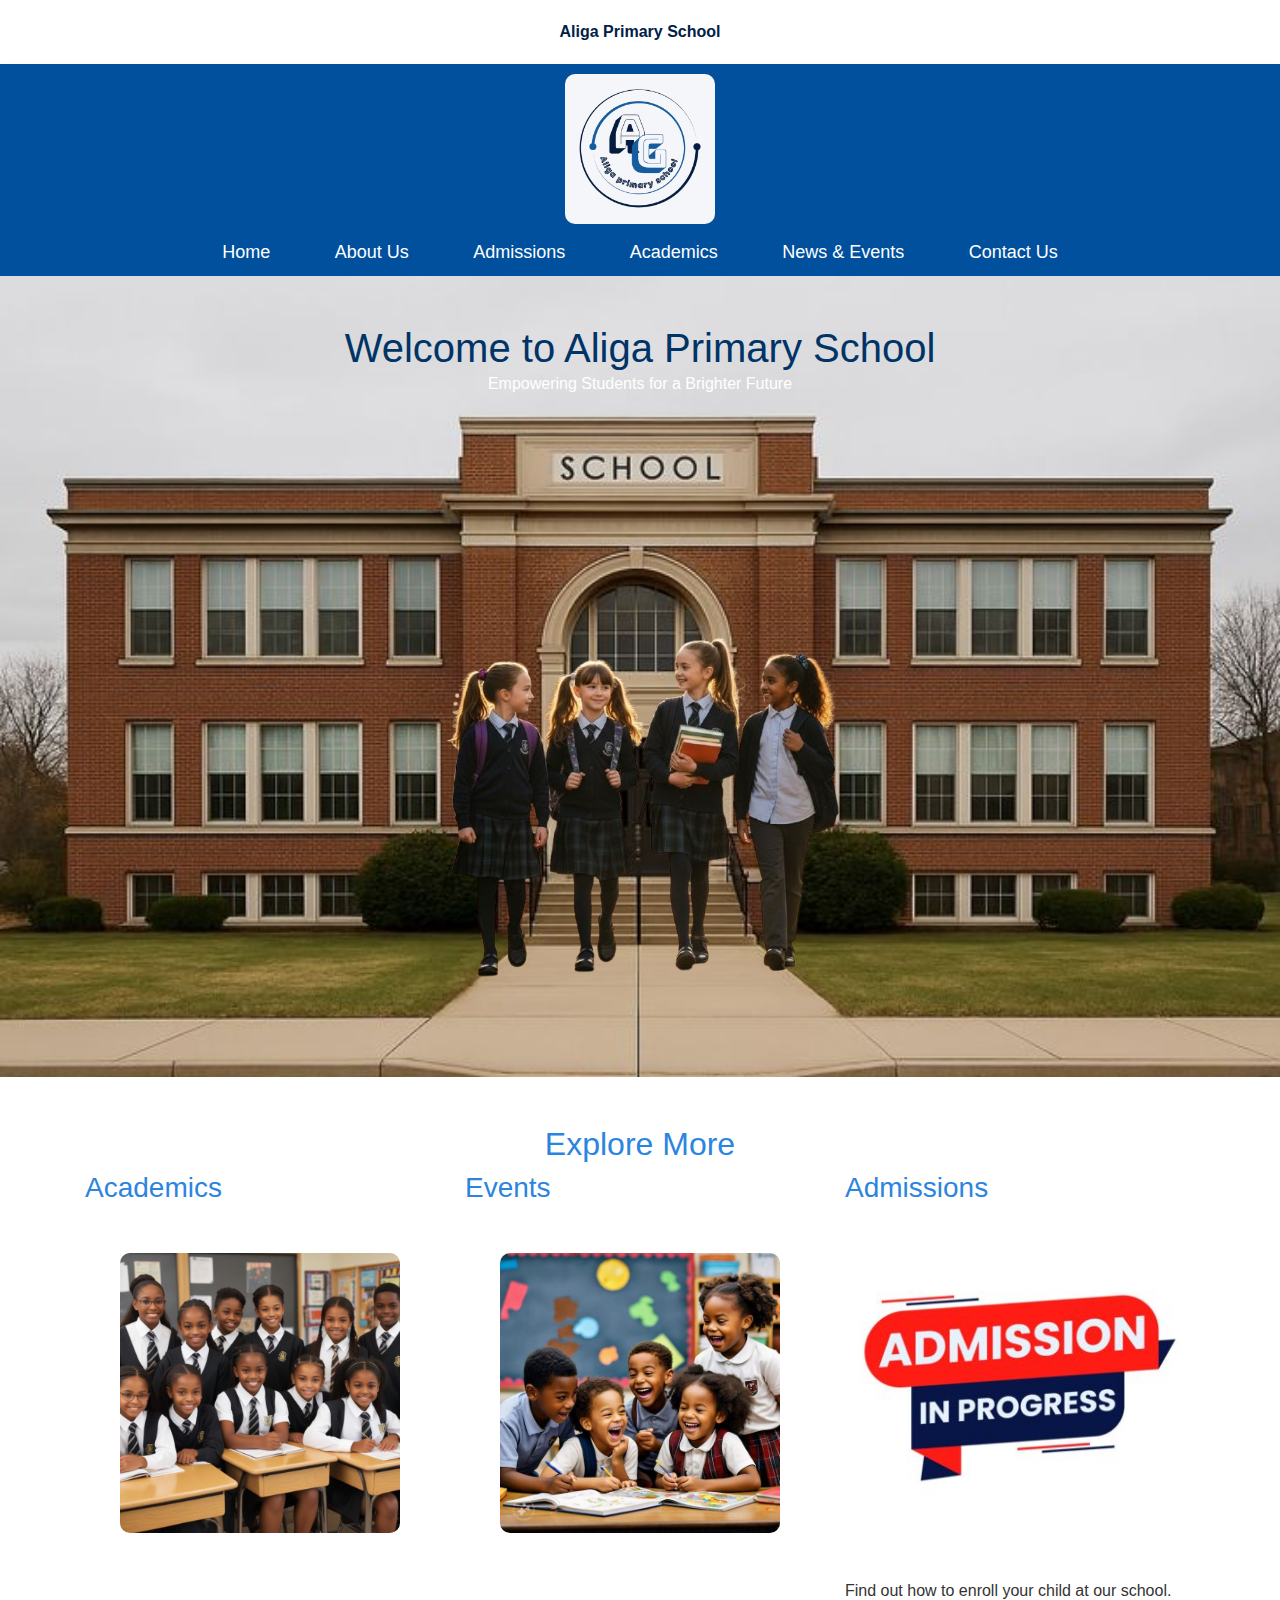
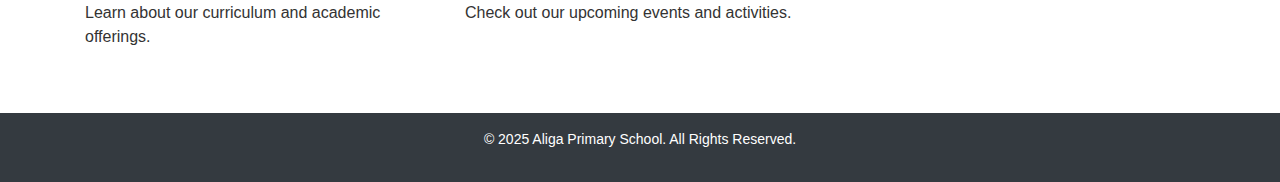
<file: index.html>
<!DOCTYPE html>
<html lang="en">
<head>
    <meta charset="UTF-8">
    <meta name="viewport" content="width=device-width, initial-scale=1.0">
    <title> Welcome to Aliga Primary School</title>
    <link rel="stylesheet" href="https://stackpath.bootstrapcdn.com/bootstrap/4.5.2/css/bootstrap.min.css">
    <link rel="stylesheet"href="style.css">
    <!-- Inline style removed for consistency; all styles in style.css -->
</head>
<body>
    <header>
  <a > <strong>Aliga Primary School</strong></a>
    </header>
    <nav>
        <img src="Images/Logo.png" alt="Aliga Primary School Logo" class="logo">
        <a href="index.html">Home</a>
        <a href="about.html">About Us</a>
        <a href="admissions.html">Admissions</a>
        <a href="academics.html">Academics</a>
        <a href="events.html">News & Events</a>
        <a href="contact.html">Contact Us</a>
    </nav>
     <section class="hero bg-primary text-white text-center py-5">
        <h1>Welcome to Aliga Primary School</h1>
        <p>Empowering Students for a Brighter Future</p>
         <img src="Images/welcoming.png" alt="Welcoming Image" class="img-fluid">
    </section>
     <div class="container my-5">
        <h2 class="text-center">Explore More</h2>
        <div class="row">
            <div class="col-md-4">
                <h3>Academics</h3>
                 <!-- Carousel Section -->
    <div id="photoCarousel" class="carousel slide my-5" data-ride="carousel">
        <div class="carousel-inner">
            <div class="carousel-item active">
                <img src="Images/academics.jpeg" class="d-block w-100" alt="First Photo">
            </div>
            <div class="carousel-item">
                <img src="Images/events (2).jpeg" class="d-block w-100" alt="Second Photo">
            </div>
             <div class="carousel-item">
                <img src="Images/Anual.jpeg" class="d-block w-100" alt="Third Photo">
            </div>
             <div class="carousel-item">
                <img src="Images/sci.jpeg" class="d-block w-100" alt="Fouth Photo">
            </div>
        </div>
        <a class="carousel-control-prev" href="#photoCarousel" role="button" data-slide="prev">
            <span class="carousel-control-prev-icon" aria-hidden="true"></span>
            <span class="sr-only">Previous</span>
        </a>
        <a class="carousel-control-next" href="#photoCarousel" role="button" data-slide="next">
            <span class="carousel-control-next-icon" aria-hidden="true"></span>
            <span class="sr-only">Next</span>
        </a>
    </div>
                <p>Learn about our curriculum and academic offerings.</p>
            </div>
            <div class="col-md-4">
                <h3>Events</h3>
                 <!-- Carousel Section -->
    <div id="photoCarousel" class="carousel slide my-5" data-ride="carousel">
        <div class="carousel-inner">
            <div class="carousel-item active">
                <img src="Images/Art.jpeg" class="d-block w-100" alt="First Photo">
            </div>
            <div class="carousel-item">
                <img src="Images/sports.jpeg" class="d-block w-100" alt="Second Photo">
            </div>
            <div class="carousel-item">
                <img src="Images/fouth.jpg" class="d-block w-100" alt="Thrid Photo">
                <div class="carousel-item">
                <img src="Images/third.jpg" class="d-block w-100" alt=" Fouth Photo">
            </div>
            </div>
        </div>
        <a class="carousel-control-prev" href="#photoCarousel" role="button" data-slide="prev">
            <span class="carousel-control-prev-icon" aria-hidden="true"></span>
            <span class="sr-only">Previous</span>
        </a>
        <a class="carousel-control-next" href="#photoCarousel" role="button" data-slide="next">
            <span class="carousel-control-next-icon" aria-hidden="true"></span>
            <span class="sr-only">Next</span>
        </a>
    </div>
                <p>Check out our upcoming events and activities.</p>
            </div>
            <div class="col-md-4">
                <h3>Admissions</h3>
                <img src="Images/admission.jpeg" alt="admission" class="img-fluid mb-3">
                <p>Find out how to enroll your child at our school.</p>
            </div>
        </div>
    </div>

    <footer class="bg-dark text-white text-center py-3">
        <p>&copy; 2025 Aliga Primary School. All Rights Reserved.</p>
    </footer>

    <script src="https://code.jquery.com/jquery-3.5.1.slim.min.js"></script>
    <script src="https://cdn.jsdelivr.net/npm/@popperjs/core@2.9.2/dist/umd/popper.min.js"></script>
    <script src="https://stackpath.bootstrapcdn.com/bootstrap/4.5.2/js/bootstrap.min.js"></script>
</body>
</html>
</file>
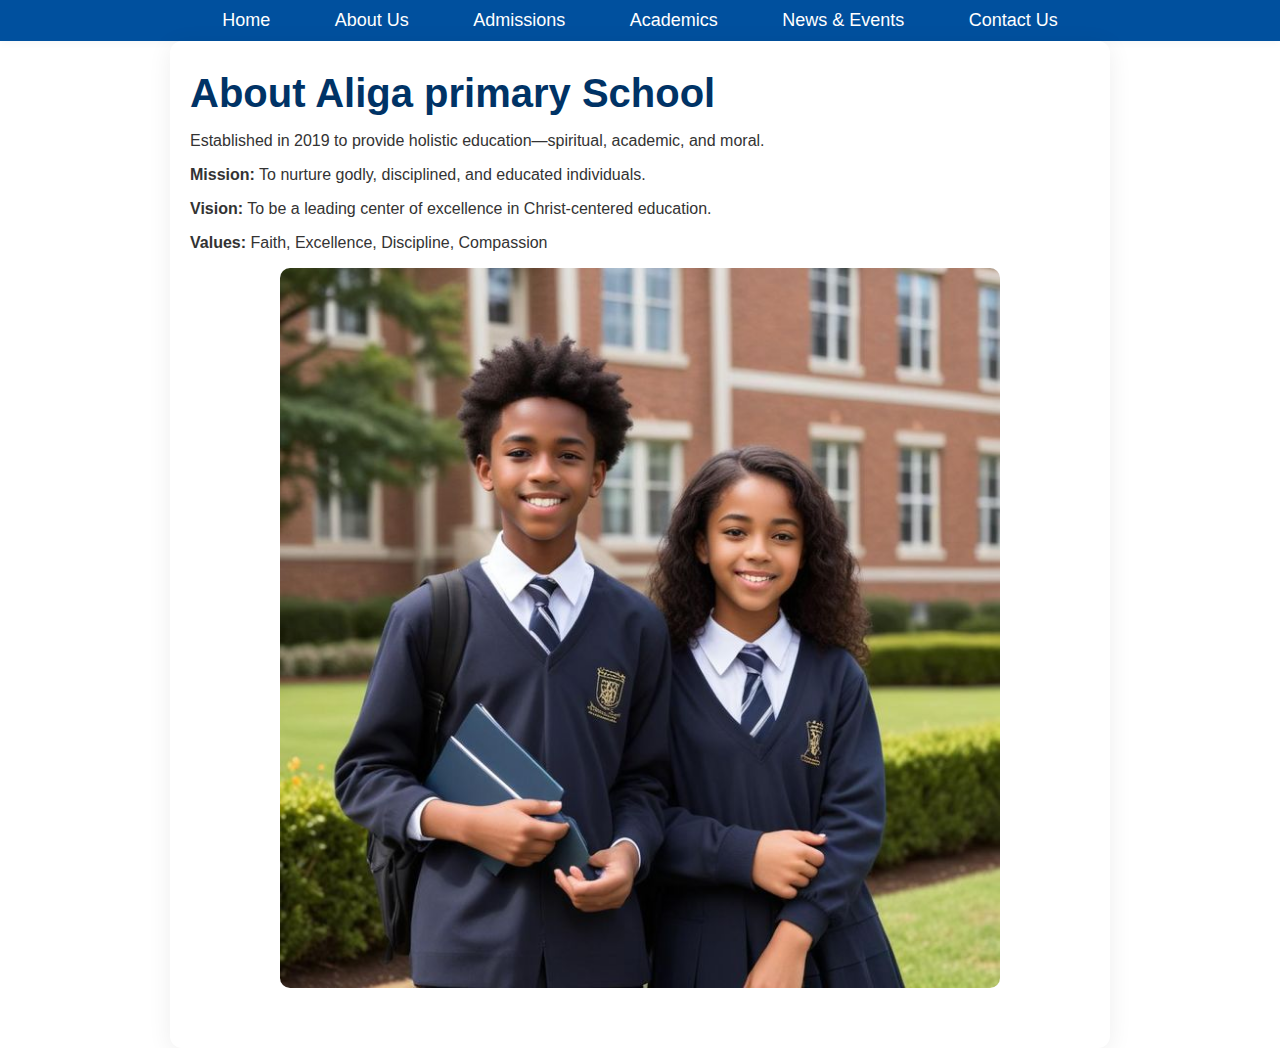
<file: about.html>
<!DOCTYPE html>
<html lang="en">
<head>
    <meta charset="UTF-8">
    <meta name="viewport" content="width=device-width, initial-scale=1.0">
    <title>About Us</title>
    <link rel="stylesheet"href="style.css">
</head>
<body>
    <nav>
        <a href="index.html">Home</a>
        <a href="about.html">About Us</a>
        <a href="admissions.html">Admissions</a>
        <a href="academics.html">Academics</a>
        <a href="events.html">News & Events</a>
        <a href="contact.html">Contact Us</a>
    </nav>
    <main>
        <h1>About Aliga primary School</h1>
        <p>Established in 2019 to provide holistic education—spiritual, academic, and moral.</p>
        <p><strong>Mission:</strong> To nurture godly, disciplined, and educated individuals.</p>
        <p><strong>Vision:</strong> To be a leading center of excellence in Christ-centered education.</p>
        <p><strong>Values:</strong> Faith, Excellence, Discipline, Compassion</p>
        <img src="Images/students.jpeg" alt="Students" width="80%" />
    </main>
</body>
</html>
</file>
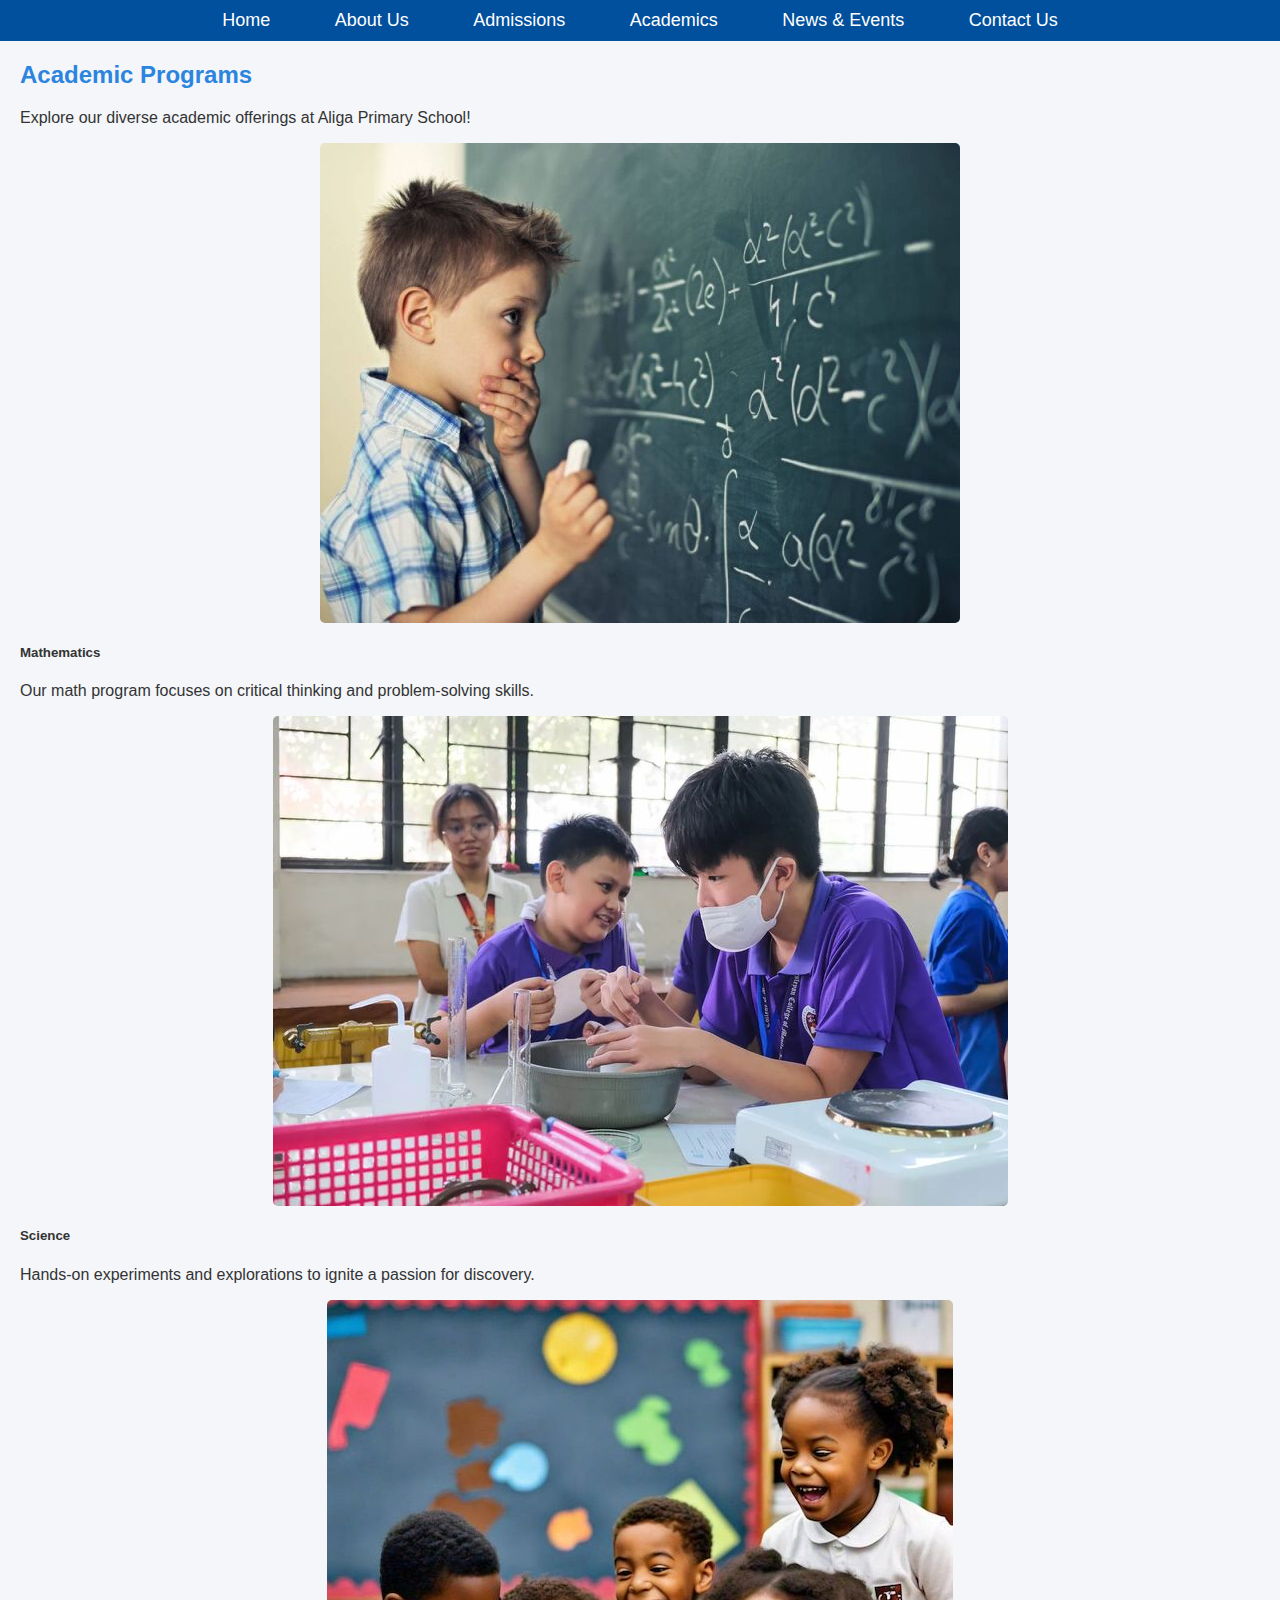
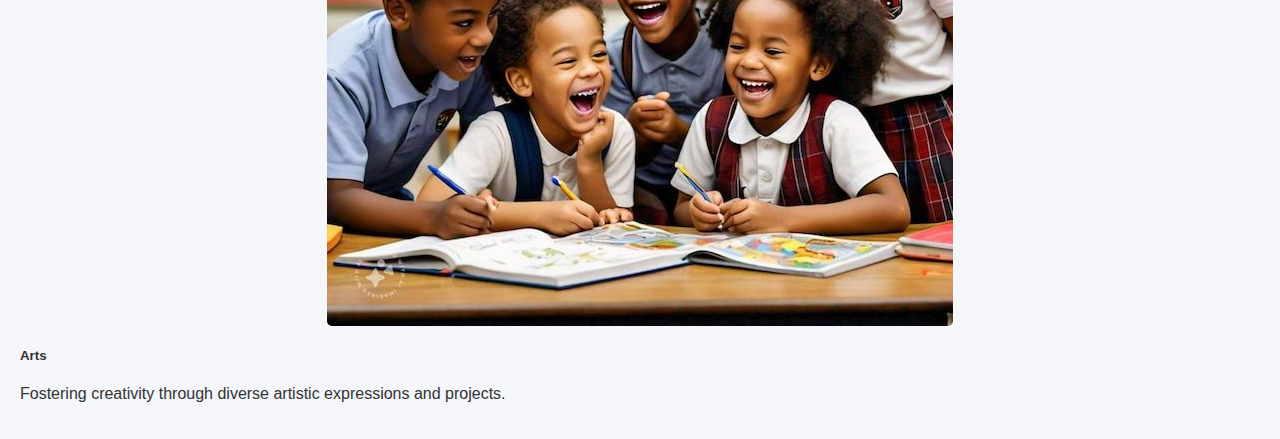
<file: academics.html>
<!DOCTYPE html>
<html lang="en">
<head>
    <meta charset="UTF-8">
    <meta name="viewport" content="width=device-width, initial-scale=1.0">
    <title>Academics</title>
    <link rel="stylesheet"href="style.css">
</head>
<body>
    <nav>
        <a href="index.html">Home</a>
        <a href="about.html">About Us</a>
        <a href="admissions.html">Admissions</a>
        <a href="academics.html">Academics</a>
        <a href="events.html">News & Events</a>
        <a href="contact.html">Contact Us</a>
    </nav>
   <section id="academic" class="py-5 text-center">
    <div class="container">
        <h2 class="display-4">Academic Programs</h2>
        <p>Explore our diverse academic offerings at Aliga Primary School!</p>

        <div class="row">
            <!-- Program 1 -->
            <div class="col-md-4 mb-4">
                <div class="card">
                    <img src="Images/Maths.jpeg" alt="Math Program" class="card-img-top"> <!-- Image for the program -->
                    <div class="card-body">
                        <h5 class="card-title">Mathematics</h5>
                        <p class="card-text">Our math program focuses on critical thinking and problem-solving skills.</p>
                    </div>
                </div>
            </div>

            <!-- Program 2 -->
            <div class="col-md-4 mb-4">
                <div class="card">
                    <img src="Images/sci.jpeg" alt="Science Program" class="card-img-top"> <!-- Image for the program -->
                    <div class="card-body">
                        <h5 class="card-title">Science</h5>
                        <p class="card-text">Hands-on experiments and explorations to ignite a passion for discovery.</p>
                    </div>
                </div>
            </div>

            <!-- Program 3 -->
            <div class="col-md-4 mb-4">
                <div class="card">
                    <img src="Images/Art.jpeg" alt="Arts Program" class="card-img-top"> <!-- Image for the program -->
                    <div class="card-body">
                        <h5 class="card-title">Arts</h5>
                        <p class="card-text">Fostering creativity through diverse artistic expressions and projects.</p>
                    </div>
                </div>
            </div>
        </div>
    </div>
</section>
</file>
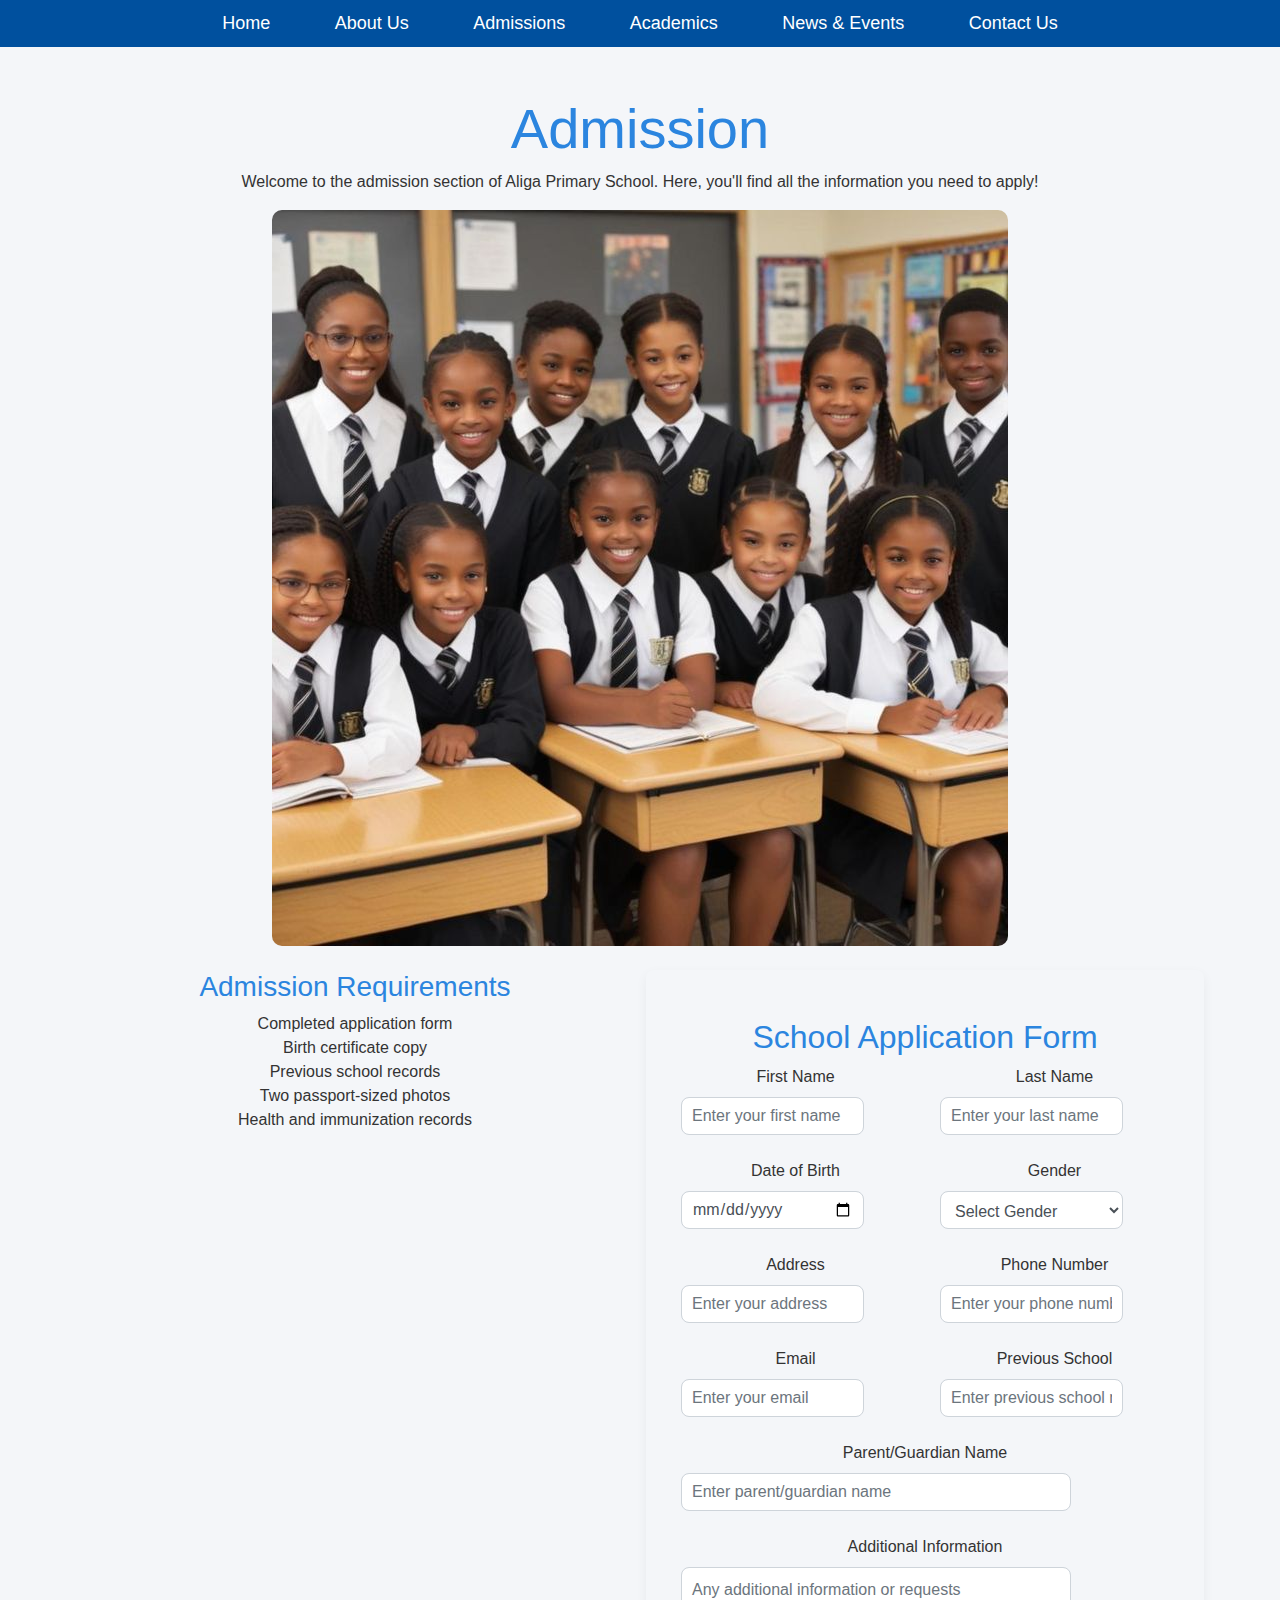
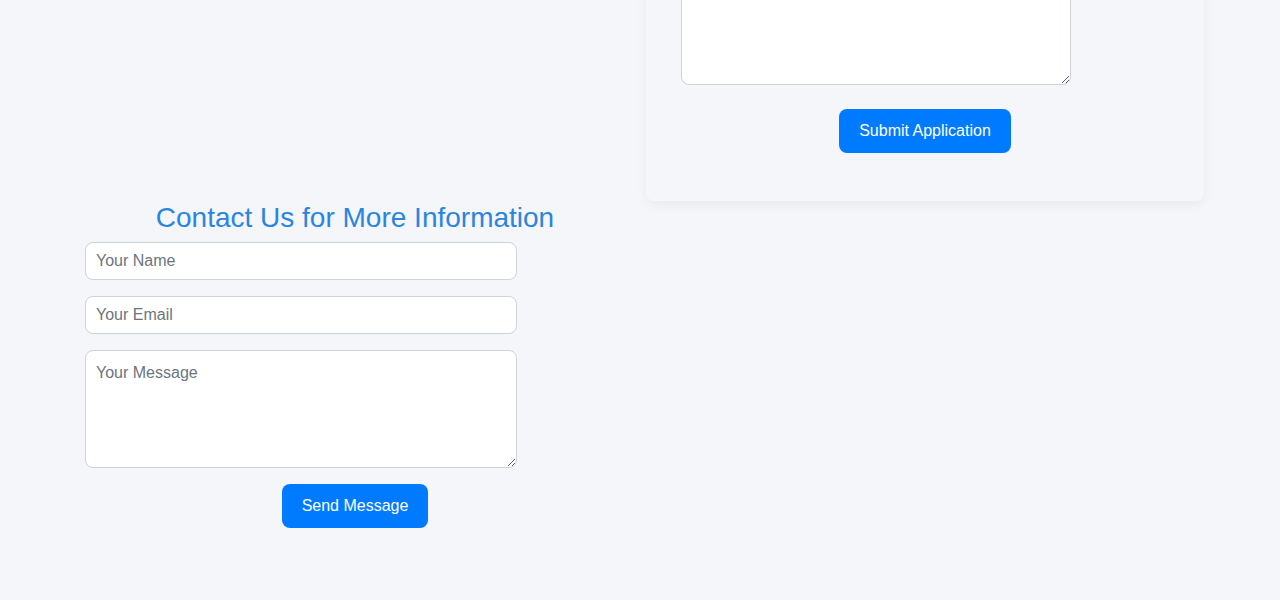
<file: admissions.html>
<!DOCTYPE html>
<html lang="en">
<head>
    <meta charset="UTF-8">
    <meta name="viewport" content="width=device-width, initial-scale=1.0">
    <link rel="stylesheet" href="https://stackpath.bootstrapcdn.com/bootstrap/4.5.2/css/bootstrap.min.css">
    <title>Admissions</title>
    <link rel="stylesheet"href="style.css">
</head>
<body>
    <nav>
        <a href="index.html">Home</a>
        <a href="about.html">About Us</a>
        <a href="admissions.html">Admissions</a>
        <a href="academics.html">Academics</a>
        <a href="events.html">News & Events</a>
        <a href="contact.html">Contact Us</a>
    </nav>
    <section id="admission" class="py-5 text-center">
        <div class="container">
            <h2 class="display-4">Admission</h2>
            <p>Welcome to the admission section of Aliga Primary School. Here, you'll find all the information you need to apply!</p>
             <image src="Images/academics.jpeg" alt="Admission Image" class="img-fluid mb-4">
            <div class="row">
                <div class="col-md-6 mb-4">
                    <h3>Admission Requirements</h3>
                    <ul class="list-unstyled">
                        <li>Completed application form</li>
                        <li>Birth certificate copy</li>
                        <li>Previous school records</li>
                        <li>Two passport-sized photos</li>
                        <li>Health and immunization records</li>
                    </ul>
                </div>
     <section id="application" class="py-5">
        <div class="container">
            <h2 class="text-center">School Application Form</h2>
            <form>
                <div class="row">
                    <div class="col-md-6 mb-4">
                        <label for="firstName">First Name</label>
                        <input type="text" class="form-control" id="firstName" placeholder="Enter your first name" required>
                    </div>

                    <div class="col-md-6 mb-4">
                        <label for="lastName">Last Name</label>
                        <input type="text" class="form-control" id="lastName" placeholder="Enter your last name" required>
                    </div>
                </div>

                <div class="row">
                    <div class="col-md-6 mb-4">
                        <label for="dateOfBirth">Date of Birth</label>
                        <input type="date" class="form-control" id="dateOfBirth" required>
                    </div>

                    <div class="col-md-6 mb-4">
                        <label for="gender">Gender</label>
                        <select class="form-control" id="gender" required>
                            <option value="">Select Gender</option>
                            <option value="male">Male</option>
                            <option value="female">Female</option>
                            <option value="other">Other</option>
                        </select>
                    </div>
                </div>

                <div class="row">
                    <div class="col-md-6 mb-4">
                        <label for="address">Address</label>
                        <input type="text" class="form-control" id="address" placeholder="Enter your address" required>
                    </div>

                    <div class="col-md-6 mb-4">
                        <label for="phone">Phone Number</label>
                        <input type="tel" class="form-control" id="phone" placeholder="Enter your phone number" required>
                    </div>
                </div>

                <div class="row">
                    <div class="col-md-6 mb-4">
                        <label for="email">Email</label>
                        <input type="email" class="form-control" id="email" placeholder="Enter your email" required>
                    </div>

                    <div class="col-md-6 mb-4">
                        <label for="previousSchool">Previous School</label>
                        <input type="text" class="form-control" id="previousSchool" placeholder="Enter previous school name" required>
                    </div>
                </div>

                <div class="row">
                    <div class="col-md-12 mb-4">
                        <label for="parentName">Parent/Guardian Name</label>
                        <input type="text" class="form-control" id="parentName" placeholder="Enter parent/guardian name" required>
                    </div>
                </div>

                <div class="row">
                    <div class="col-md-12 mb-4">
                        <label for="message">Additional Information</label>
                        <textarea class="form-control" id="message" rows="4" placeholder="Any additional information or requests"></textarea>
                    </div>
                </div>

                <div class="text-center">
                    <button type="submit" class="btn btn-primary">Submit Application</button>
                </div>
            </form>
        </div>
    </section>

    <script src="https://code.jquery.com/jquery-3.5.1.slim.min.js"></script>
    <script src="https://cdn.jsdelivr.net/npm/@popperjs/core@2.9.2/dist/umd/popper.min.js"></script>
    <script src="https://stackpath.bootstrapcdn.com/bootstrap/4.5.2/js/bootstrap.min.js"></script>
</body>
</html>
     <div class="col-md-6 mb-4">
                    <h3>Contact Us for More Information</h3>
                    <form>
                        <div class="form-group">
                            <input type="text" class="form-control" placeholder="Your Name" required>
                        </div>
                        <div class="form-group">
                            <input type="email" class="form-control" placeholder="Your Email" required>
                        </div>
                        <div class="form-group">
                            <textarea class="form-control" rows="4" placeholder="Your Message" required></textarea>
                        </div>
                        <button type="submit" class="btn btn-primary">Send Message</button>
                    </form>
                </div>
            </div>
        </div>
    </section>

    <script src="https://code.jquery.com/jquery-3.5.1.slim.min.js"></script>
    <script src="https://cdn.jsdelivr.net/npm/@popperjs/core@2.9.2/dist/umd/popper.min.js"></script>
    <script src="https://stackpath.bootstrapcdn.com/bootstrap/4.5.2/js/bootstrap.min.js"></script>
</body>
</html>
</file>
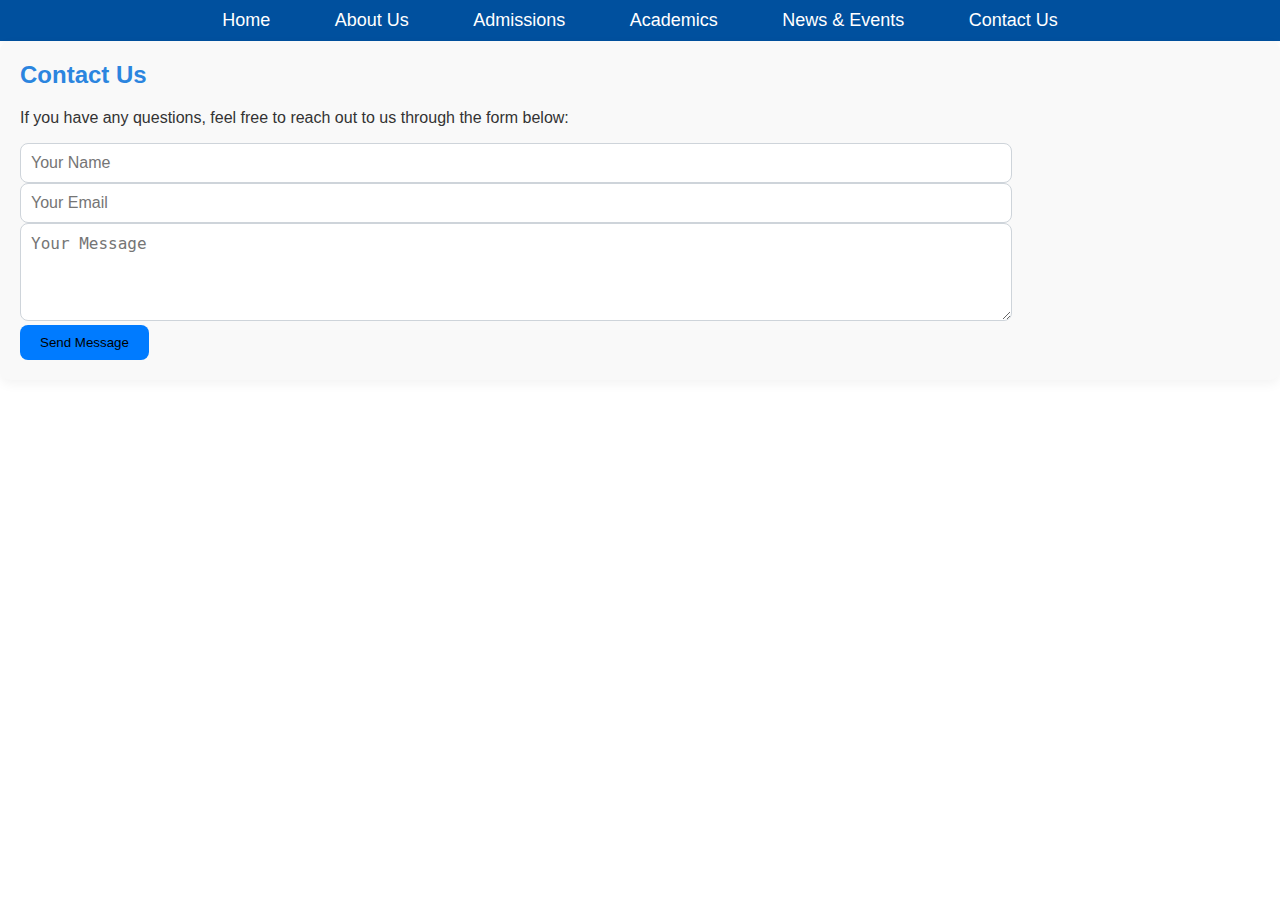
<file: contact.html>
<!DOCTYPE html>
<html lang="en">
<head>
    <meta charset="UTF-8">
    <meta name="viewport" content="width=device-width, initial-scale=1.0">
    <title>Contact Us</title>
    <link rel="stylesheet"href="style.css">
</head>
<body>
    <nav>
        <a href="index.html">Home</a>
        <a href="about.html">About Us</a>
        <a href="admissions.html">Admissions</a>
        <a href="academics.html">Academics</a>
        <a href="events.html">News & Events</a>
        <a href="contact.html">Contact Us</a>
    </nav>
   <section id="contact" class="py-5 text-center">
    <div class="container">
        <h2 class="display-4">Contact Us</h2>
        <p>If you have any questions, feel free to reach out to us through the form below:</p>
        <form>
            <div class="form-row">
                <div class="form-group col-md-6">
                    <input type="text" class="form-control" placeholder="Your Name" required>
                </div>
                <div class="form-group col-md-6">
                    <input type="email" class="form-control" placeholder="Your Email" required>
                </div>
            </div>
            <div class="form-group">
                <textarea class="form-control" rows="4" placeholder="Your Message" required></textarea>
            </div>
            <button type="submit" class="btn btn-primary">Send Message</button>
        </form>
    </div>
</section>
</file>
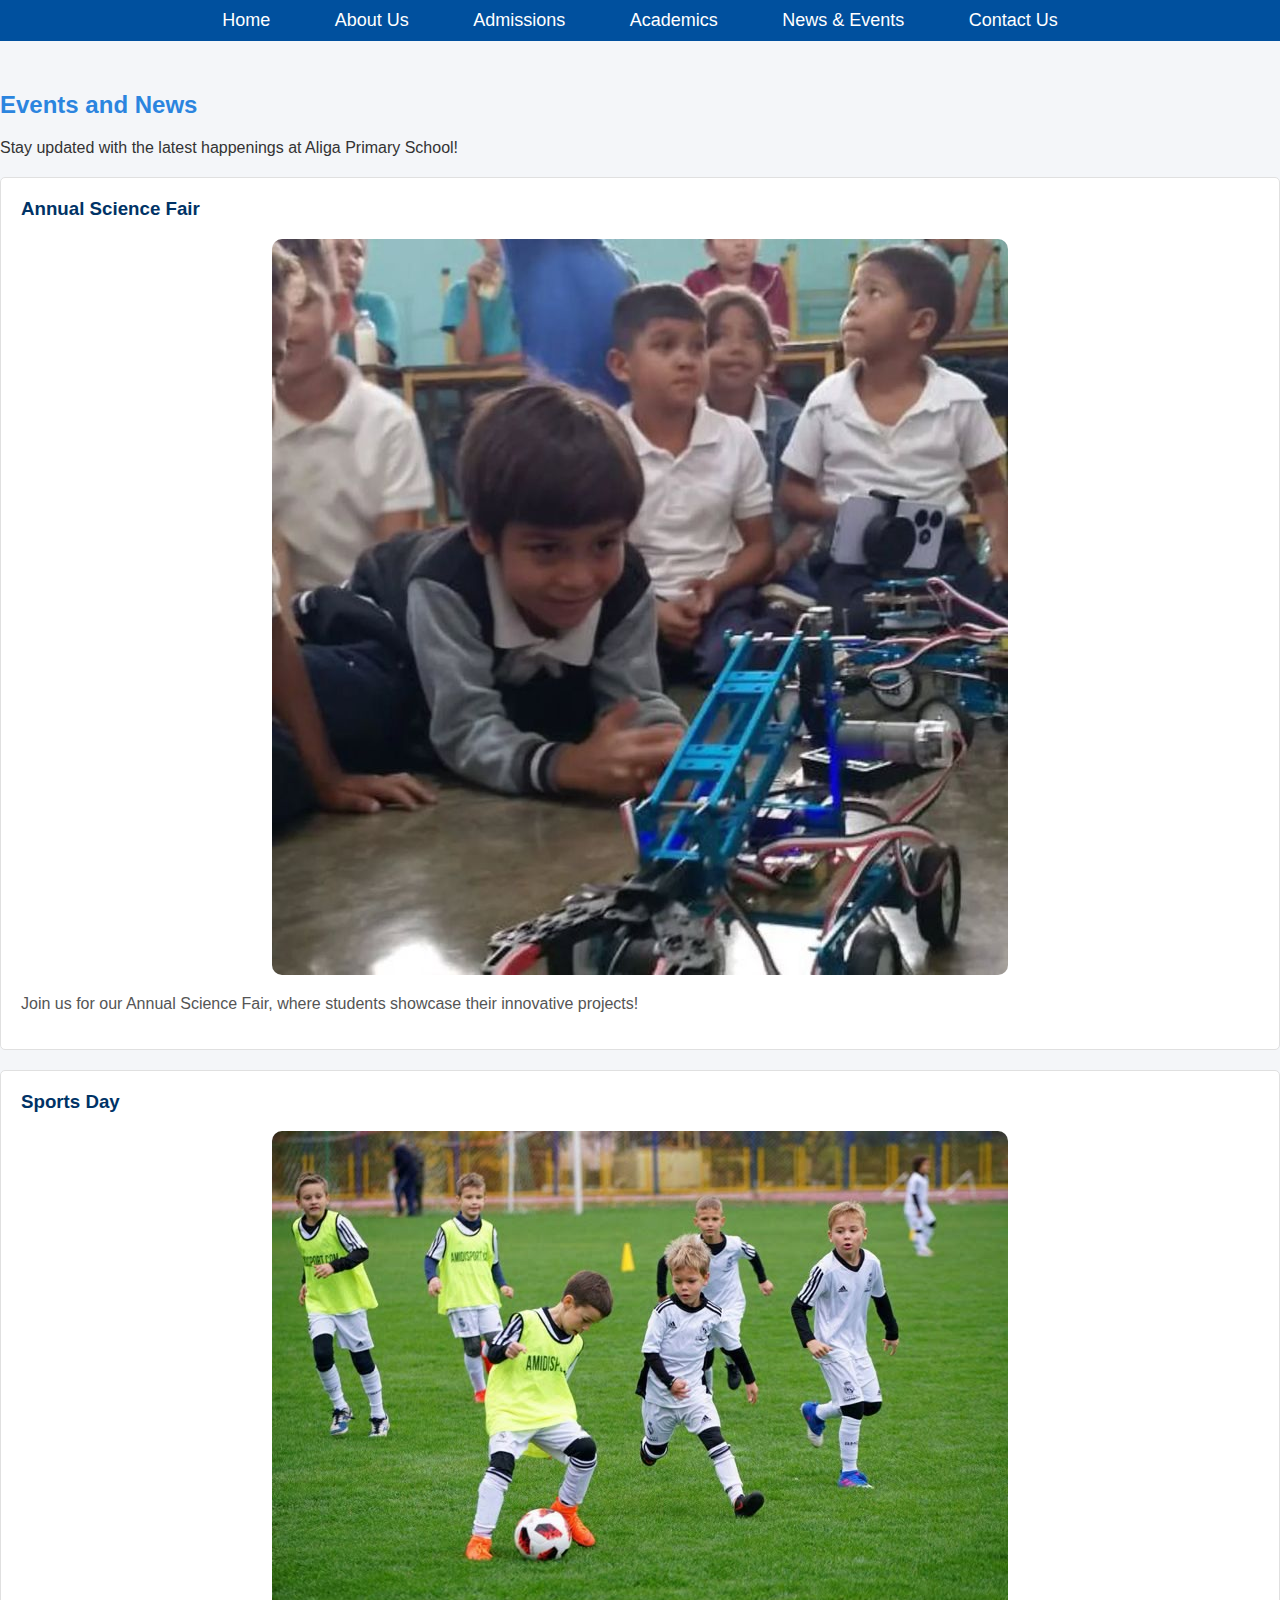
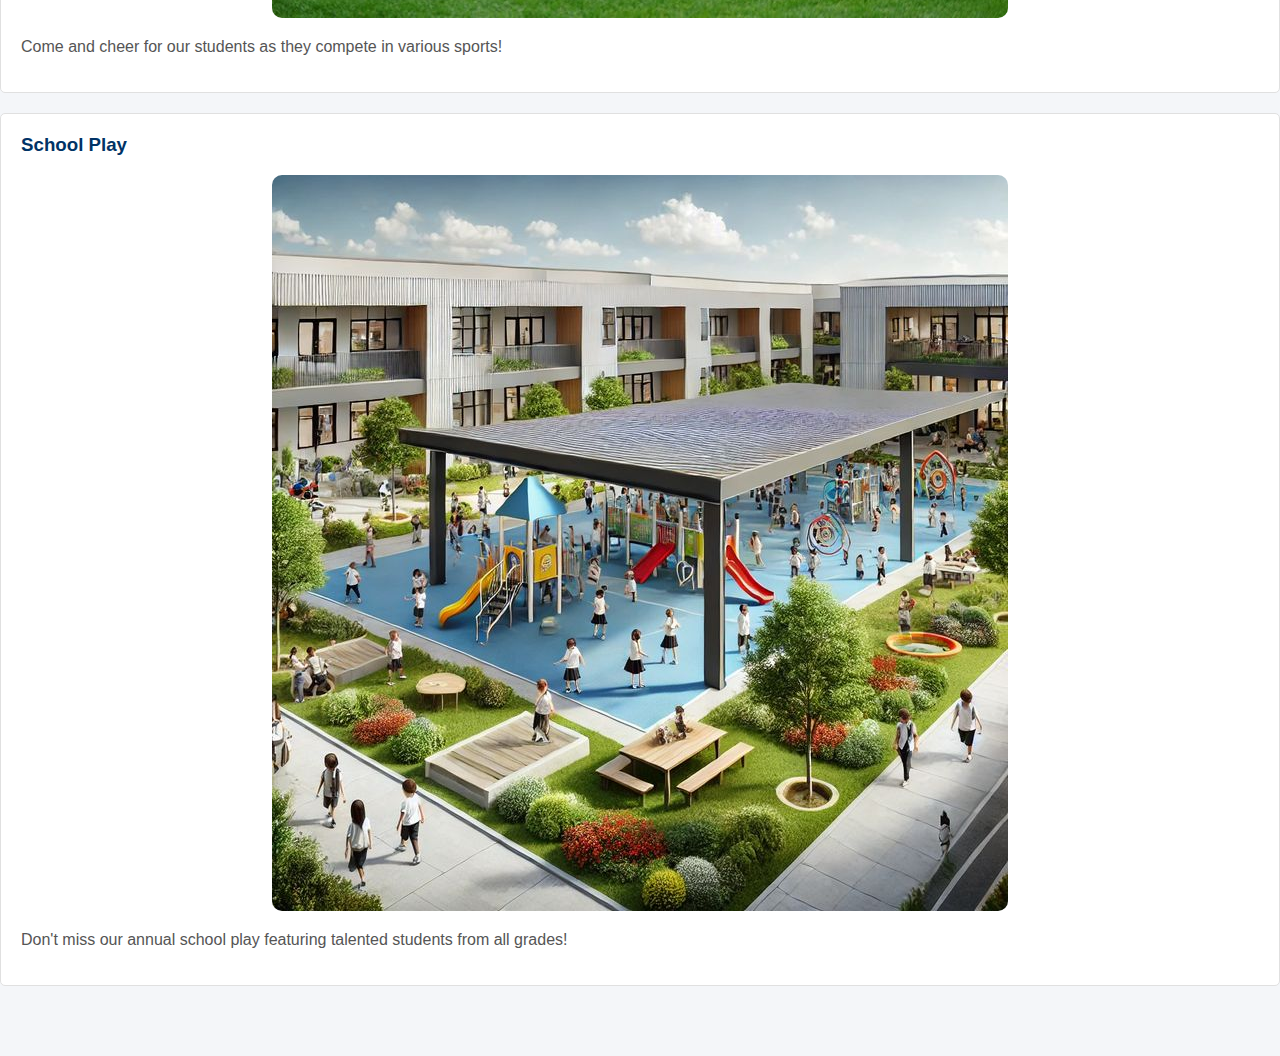
<file: events.html>
<!DOCTYPE html>
<html lang="en">
<head>
    <meta charset="UTF-8">
    <meta name="viewport" content="width=device-width, initial-scale=1.0">
    <title>News & Events</title>
    <link rel="stylesheet"href="style.css">
</head>
<body>
    <nav>
        <a href="index.html">Home</a>
        <a href="about.html">About Us</a>
        <a href="admissions.html">Admissions</a>
        <a href="academics.html">Academics</a>
        <a href="events.html">News & Events</a>
        <a href="contact.html">Contact Us</a>
    </nav>
   <section id="events" class="py-5 text-center">
    <div class="container">
        <h2 class="display-4">Events and News</h2>
        <p>Stay updated with the latest happenings at Aliga Primary School!</p>

        <!-- Event 1 -->
        <div class="event mb-4">
            <h3>Annual Science Fair</h3>
            <img src="Images/Anual.jpeg" alt="Annual Science Fair" class="img-fluid mb-2"> <!-- Image for the event -->
            <p>Join us for our Annual Science Fair, where students showcase their innovative projects!</p>
        </div>

        <!-- Event 2 -->
        <div class="event mb-4">
            <h3>Sports Day</h3>
            <img src="Images/sports.jpeg" alt="Sports Day" class="img-fluid mb-2"> <!-- Image for the event -->
            <p>Come and cheer for our students as they compete in various sports!</p>
        </div>

        <!-- Additional Events -->
        <div class="event mb-4">
            <h3>School Play</h3>
            <img src="Images/Game1.jpeg" alt="School Play" class="img-fluid mb-2"> <!-- Image for the event -->
            <p>Don't miss our annual school play featuring talented students from all grades!</p>
        </div>
    </div>
</section>
</file>
<file: style.css>
body {
    font-family: Arial, Helvetica, sans-serif;
    background-color:#fff;
    margin: 0;
    padding: 0;
    color: #333;
}
body {
    font-family: Arial, sans-serif;
    margin: 0;
}

header {
    background-color: #fff; /* Header background color */
    color: #002147; /* Text color */
    text-align: center; /* Center text alignment */
    padding: 20px; /* Padding around header */
}

.logo {
    width: 150px; /* Width of the logo */
    height: auto; /* Maintain aspect ratio */
    margin-bottom: 15px; /* Space below the logo */
}

h1 {
    font-size: 2.5rem; /* Font size for the school name */
    margin: 0; /* No margin for the heading */
}
.logo {
    width: 150px; /* Adjust logo size */
    background-color: #f4f6f9;
    text-align: left;
}
 footer {
    background-color: #003366;
    color: white;
    padding: 15px;
    text-align: center;
}
nav   {
    background-color: #00509e;
    padding: 10px 0;
    text-align: center;
    box-shadow: 0 2px 8px rgba(0,0,0,0.04);
}
nav a {
    color: #fff;
    text-decoration: none;
    margin: 0 18px;
    font-weight: 500;
    font-size: 18px;
    transition: color 0.2s;
    padding: 8px 12px;
    border-radius: 4px;
}
nav a:hover, nav a:focus {
    background: #003366;
    color: #ffd700;
    text-decoration: none;
}
.hero {
    background-image: url('Images/hero-background\ \(2\).jpeg'); /* Optional hero background image */
    background-image: url('Images/School\ Buiding.jpeg');  /* slightly changed */
    background-size: cover;
    padding: 50px 0;
}
main {
    padding: 30px 20px 40px 20px;
    max-width: 900px;
    margin: 0 auto;
    background: #fff;
    border-radius: 12px;
    box-shadow: 0 4px 24px rgba(0,0,0,0.07);
}
footer {
     font-size: 14px;
     background-color: #002147 /* dark blue */
     color: #ffffff; white text */
     padding: 20px;
     text-align: center:
    }

}
p {
    font-size: 16px;
    color: whitesmoke;
    line-height: 1.5;
}
img {
    border-radius: 10px;
    margin-bottom: 20px;
    max-width: 80%;
    height: auto;
    display: block;
    margin-left: auto;
    margin-right: auto;
}
h1, h2, h3 {
    color: #003366;
    margin-top: 0;
}

ul, ol {
    padding-left: 24px;
}

a {
    color: #00509e;
    text-decoration: underline;
}

a:hover {
    color: #003366;
}
#contact {
    background-color: #f9f9f9; /* Light background for the contact section */
    padding: 80px 0; /* Top and bottom padding */
    padding: 20px; /* Side padding */
    border-radius: 10px; /* Rounded corners */
    box-shadow: 0 4px 12px rgba(0,0,0,0.05); /* Subtle shadow */
}

h2 {
    color: #002147; /* Color for section heading */
}

.form-control {
    border-radius: 8px; /* Rounded corners for inputs */
    border: 1px solid #ced4da; /* Border color */
    padding: 10px; /* Padding inside inputs */
    font-size: 16px; /* Font size */
    width: 80%; /* Full width */
    box-sizing: border-box; /* Include padding in width */
}

.btn-primary {
    background-color: #007BFF; /* Button color */
    border: none; /* No border */
    border-radius: 8px; /* Rounded corners */
    padding: 10px 20px; /* Padding */
}

.btn-primary:hover {
    background-color: #0056b3; /* Darker blue on hover */
}
#events {
    background-color: #f4f6f9; /* Light background for the section */
    padding: 50px 0; /* Top and bottom padding */
}

h2 {
    color: #2b85df; /* Color for section heading */
}

.event {
    background-color: white; /* White background for individual events */
    border: 1px solid #e0e0e0; /* Light gray border */
    border-radius: 5px; /* Rounded corners */
    padding: 20px; /* Padding inside each event */
    margin: 20px 0; /* Space between events */
}
.event h3 {
    color: #003366; /* Color for event titles */
}
.event p {
    color: #555; /* Dark gray text for event descriptions */
}
#programs {
    background-color: #f4f6f9; /* Light background for the section */
    padding: 50px 0; /* Top and bottom padding */
    padding: 20px; /* Side padding */
}
#academic {
    background-color: #f4f6f9; /* Light background for the section */
    padding: 50px 0; /* Top and bottom padding */
    padding: 20px; /* Side padding */
}

.card {
    border: none; /* Remove border for card */
}

.card img {
    border-radius: 5px; /* Rounded corners for images */
}
#admission {
    background-color: #f4f6f9; /* Light background for the section */
    padding: 50px 0; /* Top and bottom padding */
    padding: 20px; /* Side padding */
    text-align: center;
    text-align: left;
}
#application {
    background-color: #f4f6f9; /* Light background for the form section */
    padding: 20px;
    border-radius: 8px; /* Rounded corners */
    box-shadow: 0 4px 12px rgba(0,0,0,0.05); /* Subtle shadow */
    max-width: 600px; /* Limit width */
    margin: 0 auto; /* Center the form */
}
.img-fluid {
    max-width: 100%; /* Ensure it doesn't exceed container */
    height: auto; /* Maintain aspect ratio */
    size: cover;
}

h3 {
    color: #2b85df; /* Color for subsection headings */
}

.btn-primary {
    background-color: #007BFF; /* Button color */
    border: none; /* No border */
    border-radius: 8px; /* Rounded corners */
    padding: 10px 20px; /* Padding */
}

.btn-primary:hover {
    background-color: #0056b3; /* Darker blue on hover */
}
</file>
